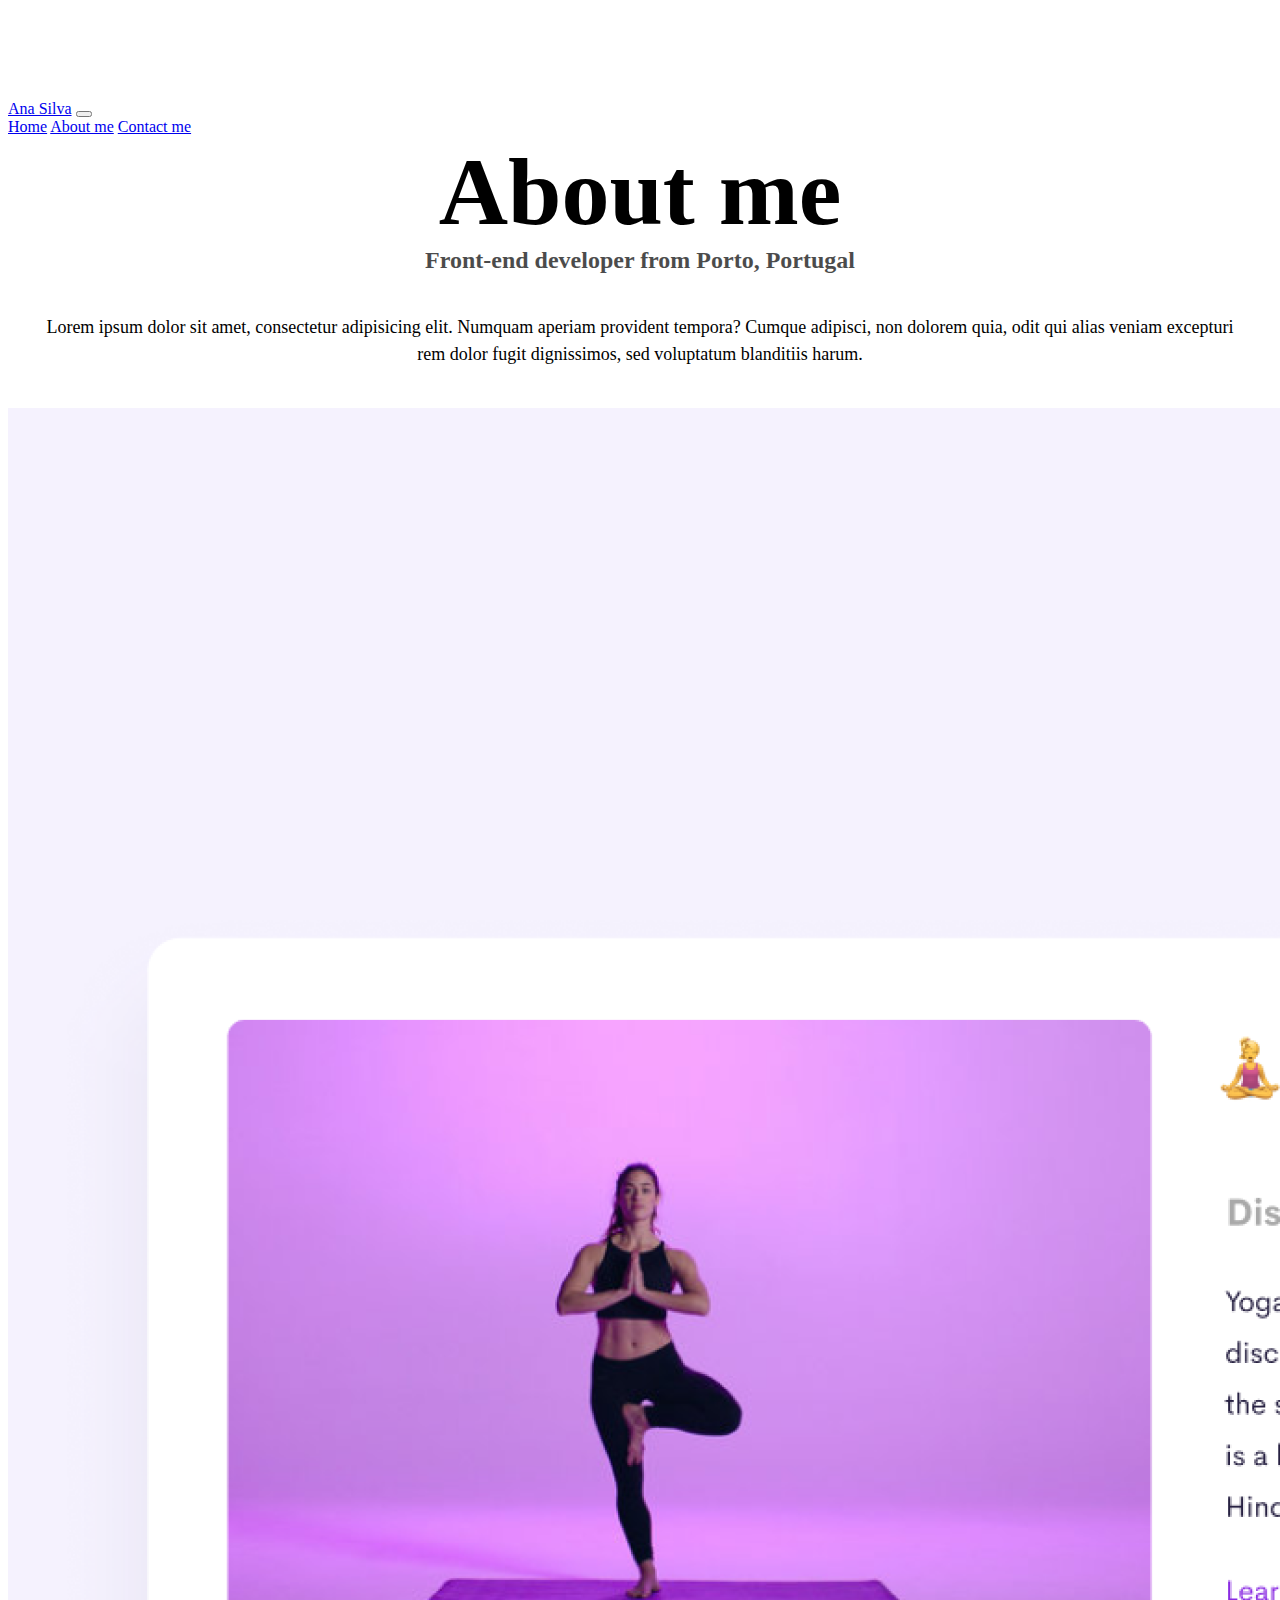
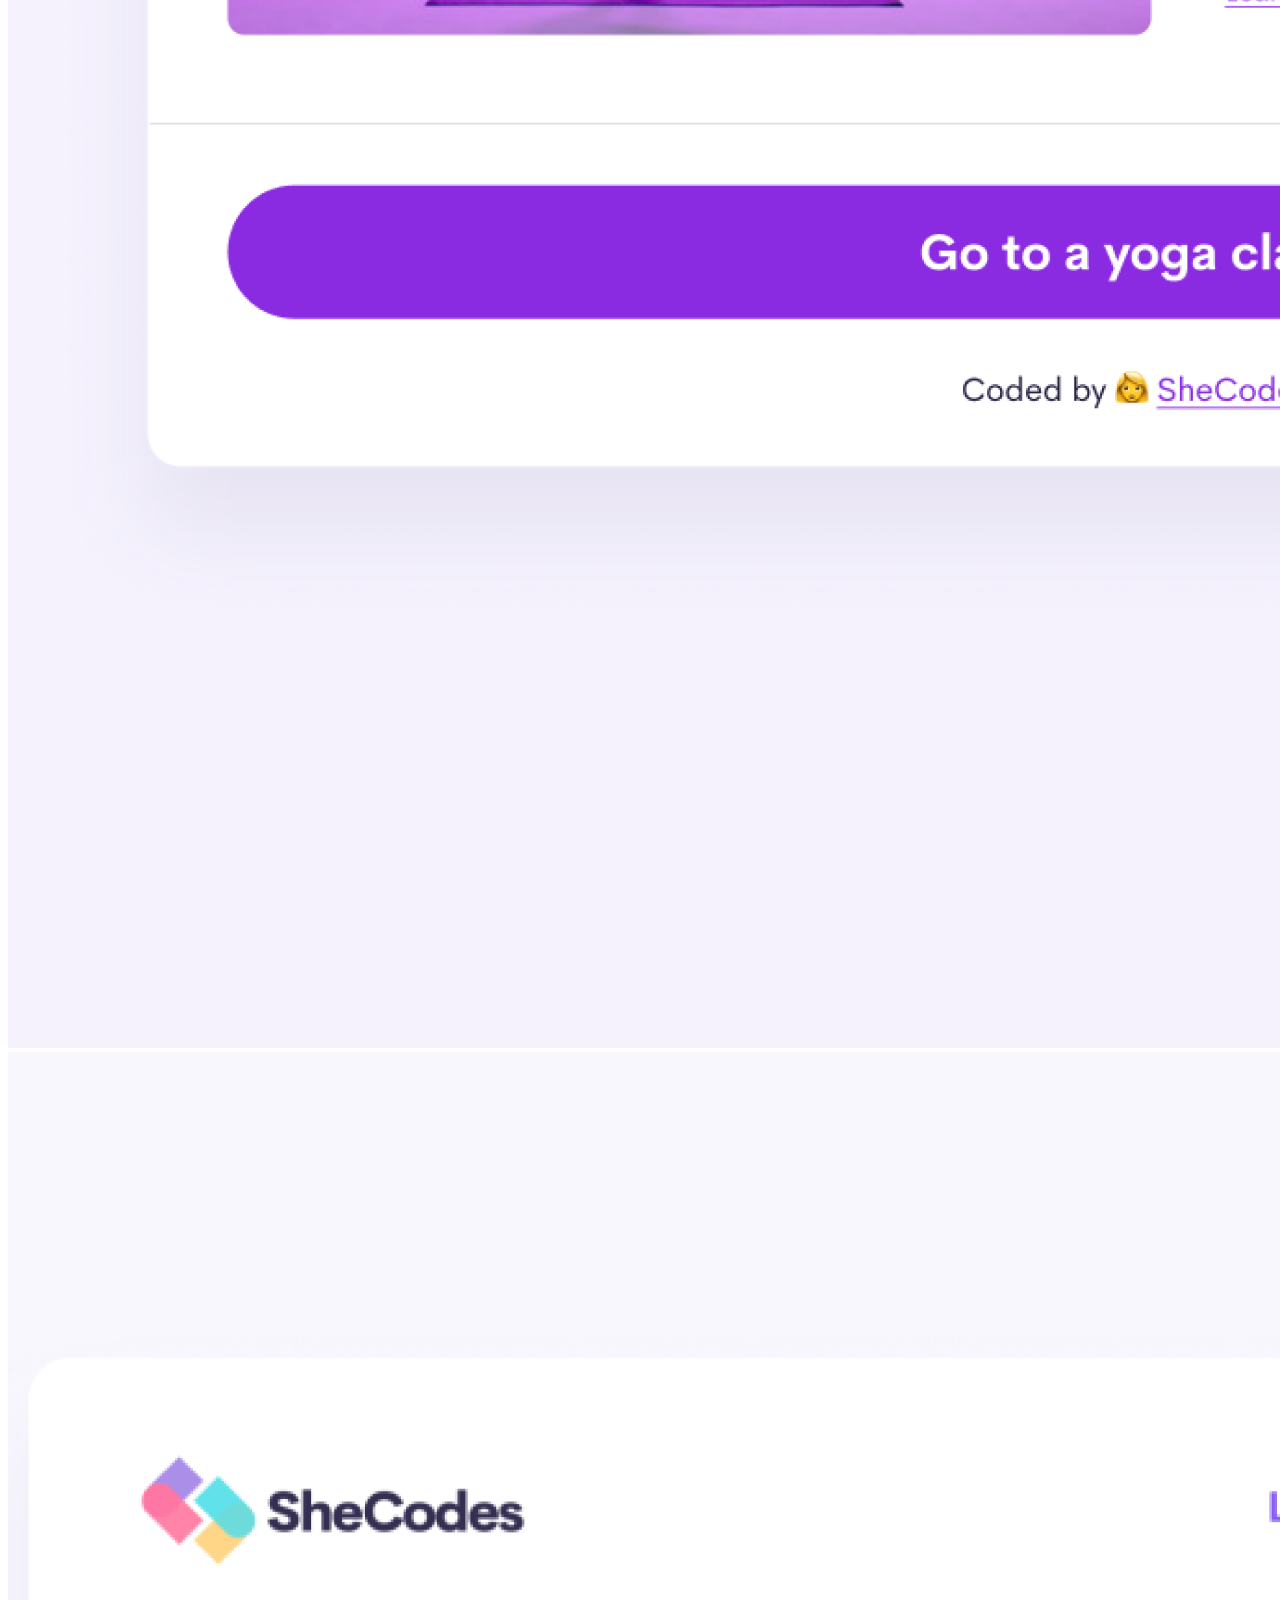
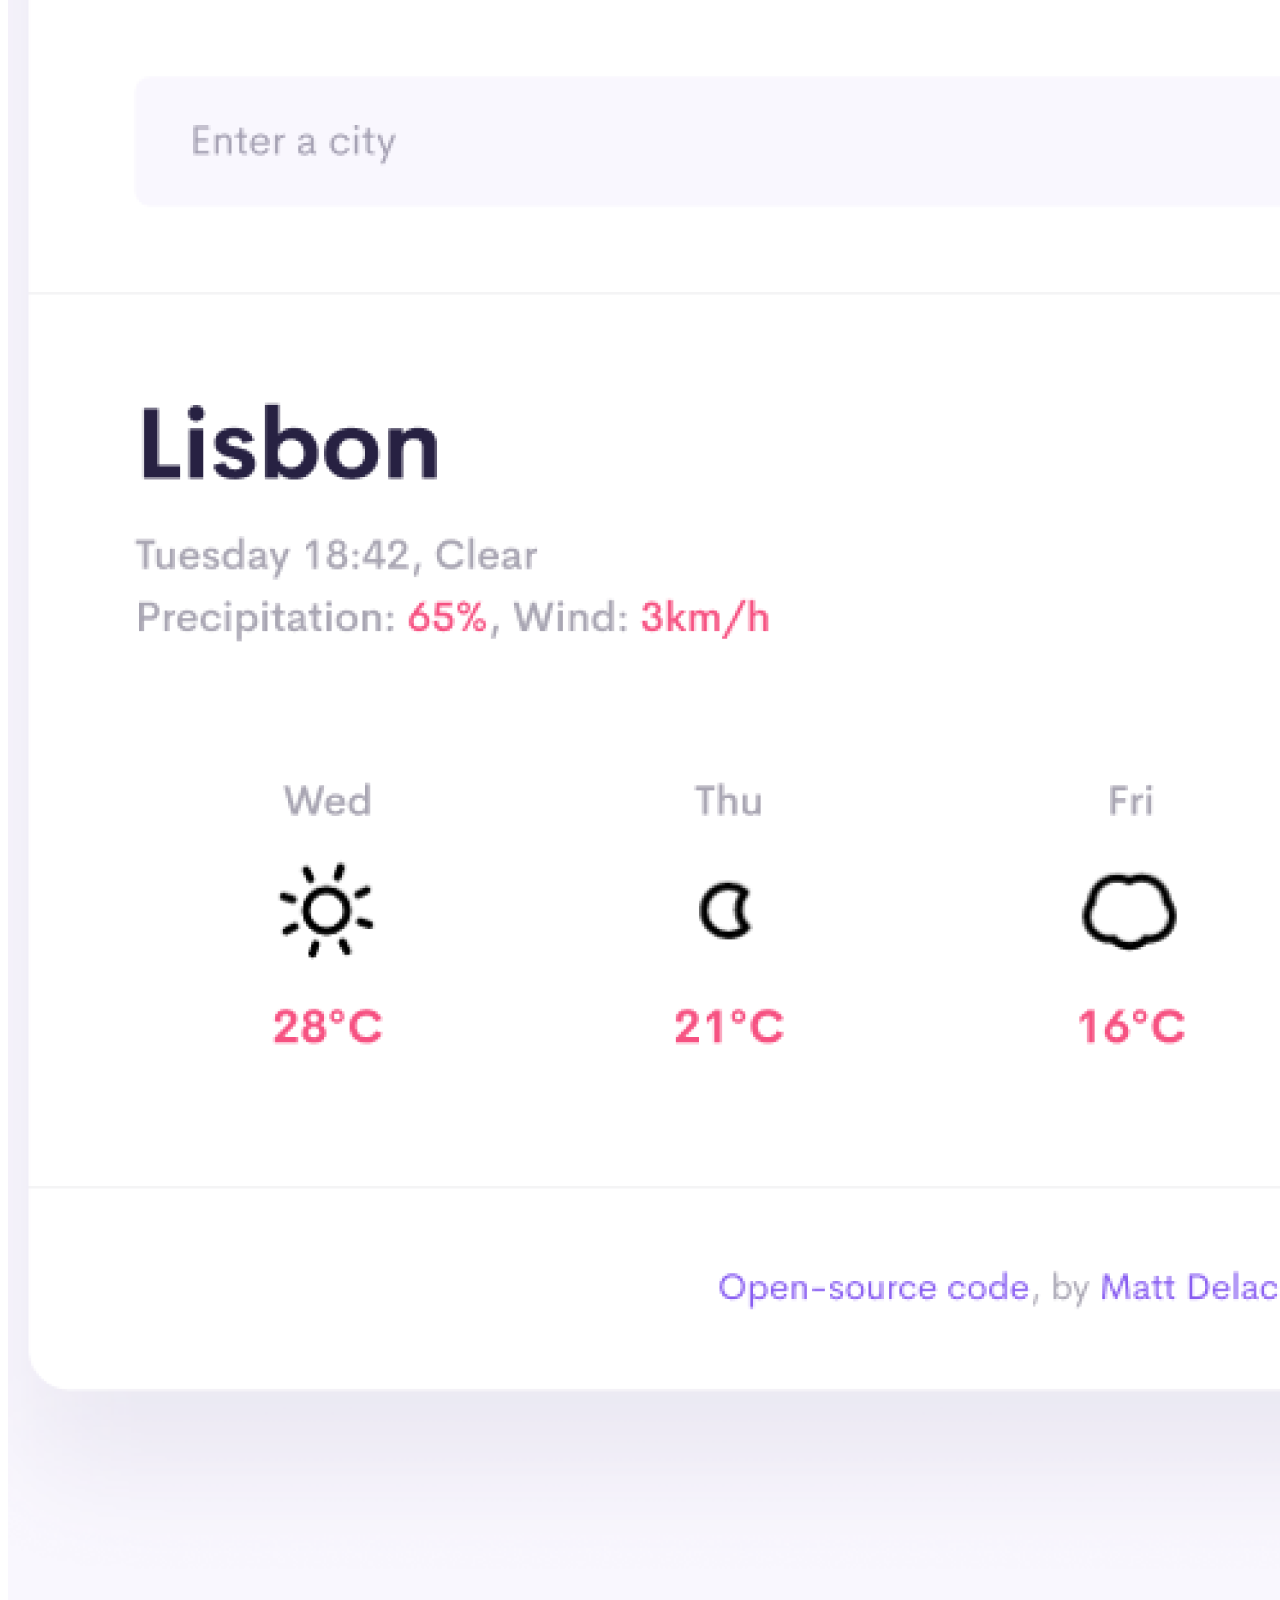
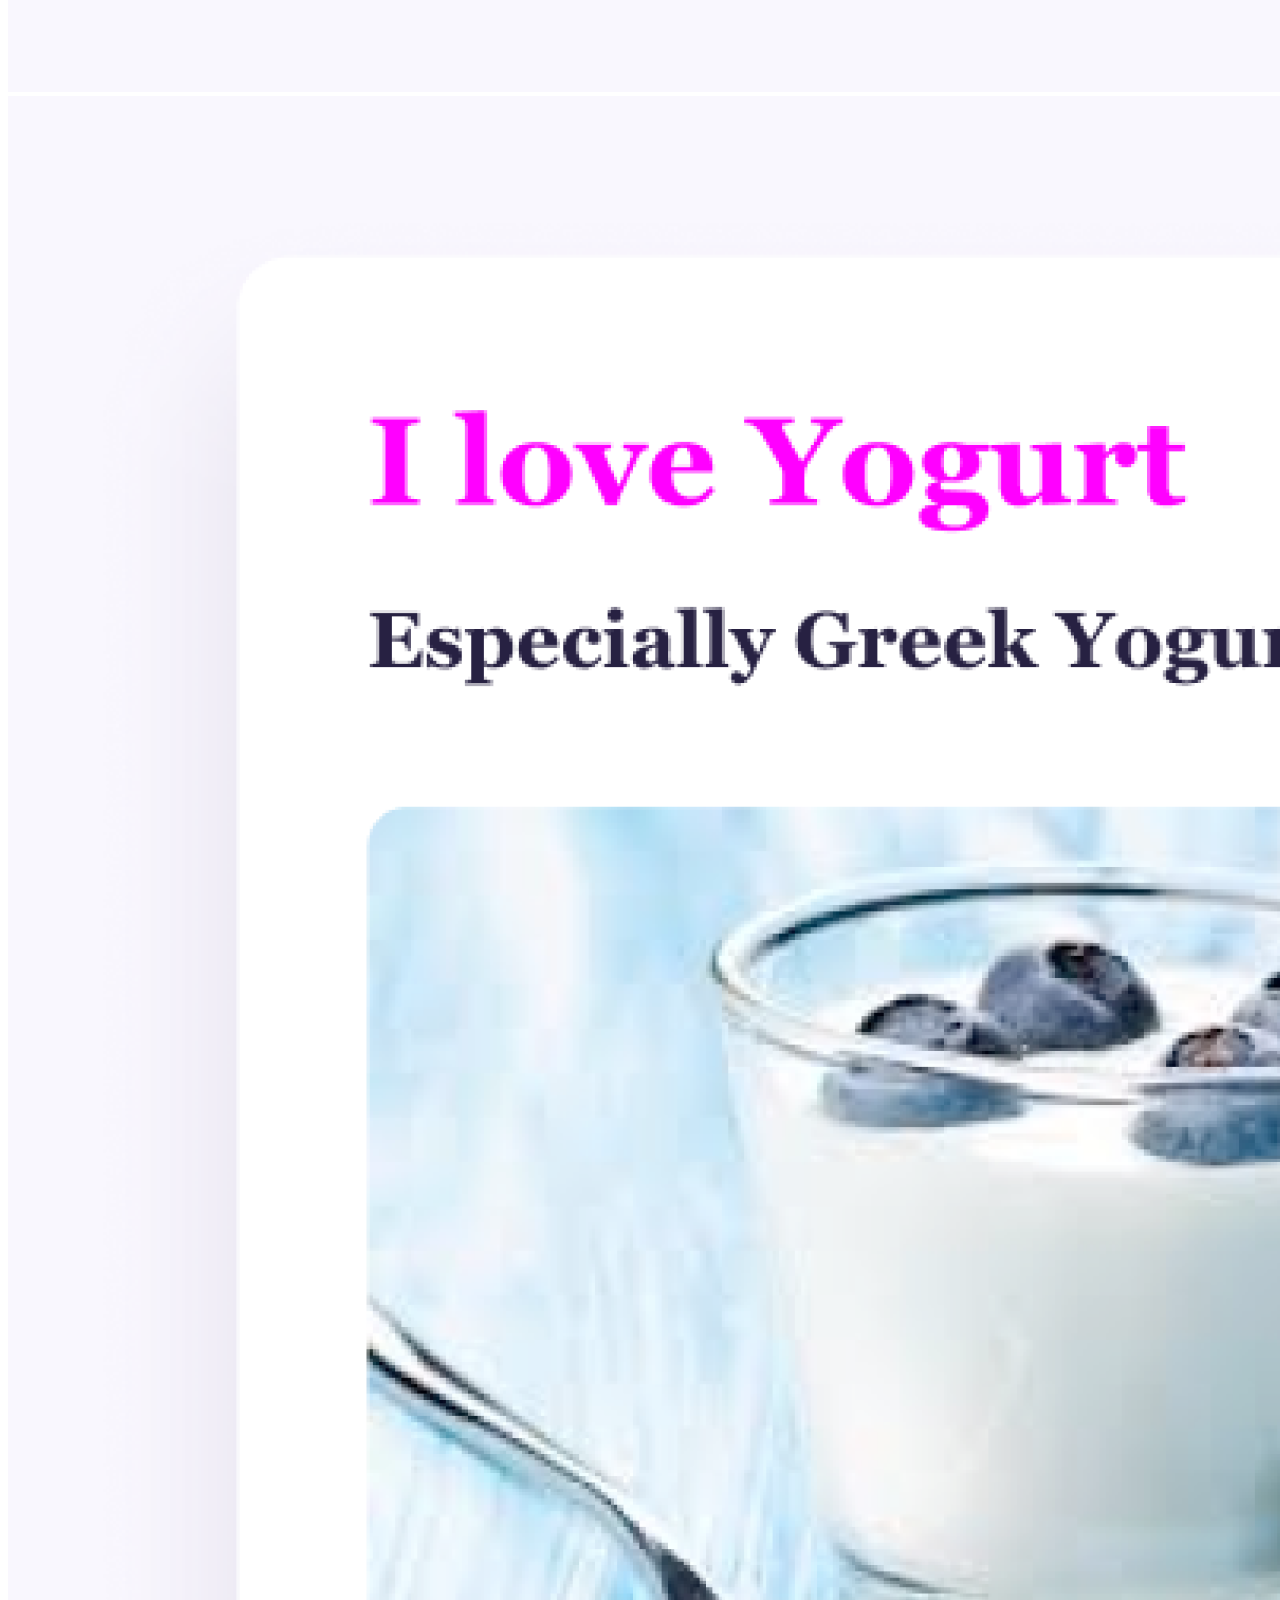
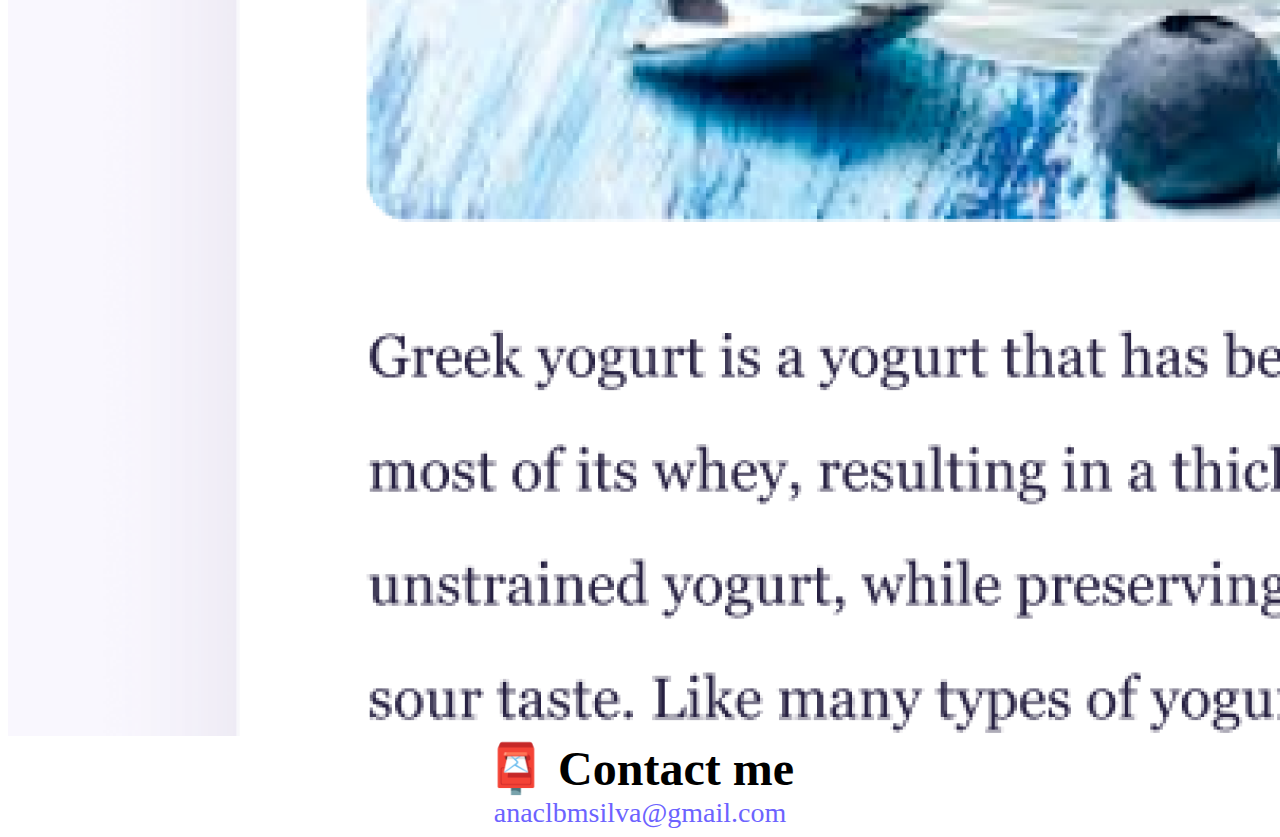
<file: about.html>
<!DOCTYPE html>
<html lang="en">

<head>
    <meta charset="UTF-8" />
    <meta http-equiv="X-UA-Compatible" content="IE=edge" />
    <meta name="viewport" content="width=device-width, initial-scale=1.0" />
    <meta name="description" content="Meet Ana Moreira da Silva">
    <link href="https://cdn.jsdelivr.net/npm/bootstrap@5.2.1/dist/css/bootstrap.min.css" rel="stylesheet"
        integrity="sha384-iYQeCzEYFbKjA/T2uDLTpkwGzCiq6soy8tYaI1GyVh/UjpbCx/TYkiZhlZB6+fzT" crossorigin="anonymous" />
    <script src="https://cdn.jsdelivr.net/npm/bootstrap@5.2.1/dist/js/bootstrap.bundle.min.js"
        integrity="sha384-u1OknCvxWvY5kfmNBILK2hRnQC3Pr17a+RTT6rIHI7NnikvbZlHgTPOOmMi466C8"
        crossorigin="anonymous"></script>
    <link rel="stylesheet" href="/style.css" />
    <title>Meet me - Ana Moreira da Silva</title>
</head>

<body>
    <nav class="navbar navbar-expand-lg bg-light fixed-top">
        <div class="container-fluid">
            <a class="navbar-brand" href="/index.html">Ana Silva</a>
            <button class="navbar-toggler" type="button" data-bs-toggle="collapse" data-bs-target="#navbarNavAltMarkup"
                aria-controls="navbarNavAltMarkup" aria-expanded="false" aria-label="Toggle navigation">
                <span class="navbar-toggler-icon"></span>
            </button>
            <div class="collapse navbar-collapse" id="navbarNavAltMarkup">
                <div class="navbar-nav">
                    <a class="nav-link" aria-current="page" href="/index.html">Home</a>
                    <a class="nav-link active" href="/about.html">About me</a>
                    <a class="nav-link" href="/about.html#contact">Contact me</a>
                </div>
            </div>
        </div>
    </nav>
    <h1>About me</h1>
    <h3>Front-end developer from Porto, Portugal</h3>
    <div class="about-paragraphs">
        <p>
            Lorem ipsum dolor sit amet, consectetur adipisicing elit. Numquam
            aperiam provident tempora? Cumque adipisci, non dolorem quia, odit qui
            alias veniam excepturi rem dolor fugit dignissimos, sed voluptatum
            blanditiis harum.
        </p>
    </div>
    <div class="container">
        <div class="row">
            <div class="col-sm-4">
                <img src="images/yoga.png" alt="yoga" class="img-fluid p-3 rounded shadow" title="Relax with yoga" />
            </div>
            <div class="col-sm-4">
                <img src="images/weather.png" alt="weather app" class="img-fluid p-3 rounded shadow"
                    title="My weather app" />
            </div>
            <div class="col-sm-4">
                <img src="images/yogurt.png" alt="yogurt" class="img-fluid p-3 rounded shadow" title="Tasty yogurt" />
            </div>
        </div>
    </div>
    <div id="contact" class="mt-5">
        <h2>📮 Contact me</h2>
        <a href="mailto:anaclbmsilva@gmail.com" class="email-link">
            anaclbmsilva@gmail.com
        </a>
    </div>
</body>

</html>
</file>
<file: style.css>
:root {
  --primary-color: #6c63ff;
  --secondary-color: #f5f2fe;
  --box-shadow: 0 5px 10px rgba(0, 0, 0, 0.3);
}

body {
  margin-top: 100px;
}

h1,
h2,
h3 {
  text-align: center;
  margin: 0;
}

h1 {
  font-size: 96px;
}

h2 {
  font-size: 48px;
}

h3 {
  font-size: 24px;
  opacity: 0.7;
}

p {
  padding: 20px;
  border-radius: 4px;
  font-size: 18px;
  line-height: 1.5;
  text-align: center;
}

.navigation-links {
  display: flex;
  margin-top: 40px;
  justify-content: center;
}

.navigation-links a {
  margin: 20px;
  border-radius: 4px;
  padding: 20px 15px;
  text-decoration: none;
  text-transform: capitalize;
}

.primary-link {
  border-radius: 4px;
  padding: 20px 15px;
  text-decoration: none;
  text-transform: capitalize;
  background: var(--primary-color);
  box-shadow: var(--box-shadow);
  color: white;
}

.secondary-link {
  color: var(--primary-color);
  border: 1px solid var(--primary-color);
}

.homepage-link {
  color: var(--primary-color);
  text-align: center;
  display: block;
}

.about-paragraphs {
  margin: 20px 0;
}

.about-paragraphs p {
  margin: 10px;
}

.email-link {
  display: flex;
  justify-content: center;
  color: var(--primary-color);
  font-size: 28px;
  text-decoration: none;
}

.email-link:hover {
  text-decoration: underline;
}

@media (max-width: 576px) {
  h1 {
    font-size: 40px;
    margin-top: 10px;
  }

  h2 {
    font-size: 30px;
  }

  h3 {
    margin-top: 10px;
  }

  .primary-link {
    display: block;
    text-align: center;
    max-width: 500px;
  }

  .email-link {
    font-size: 20px;
  }
}
</file>
